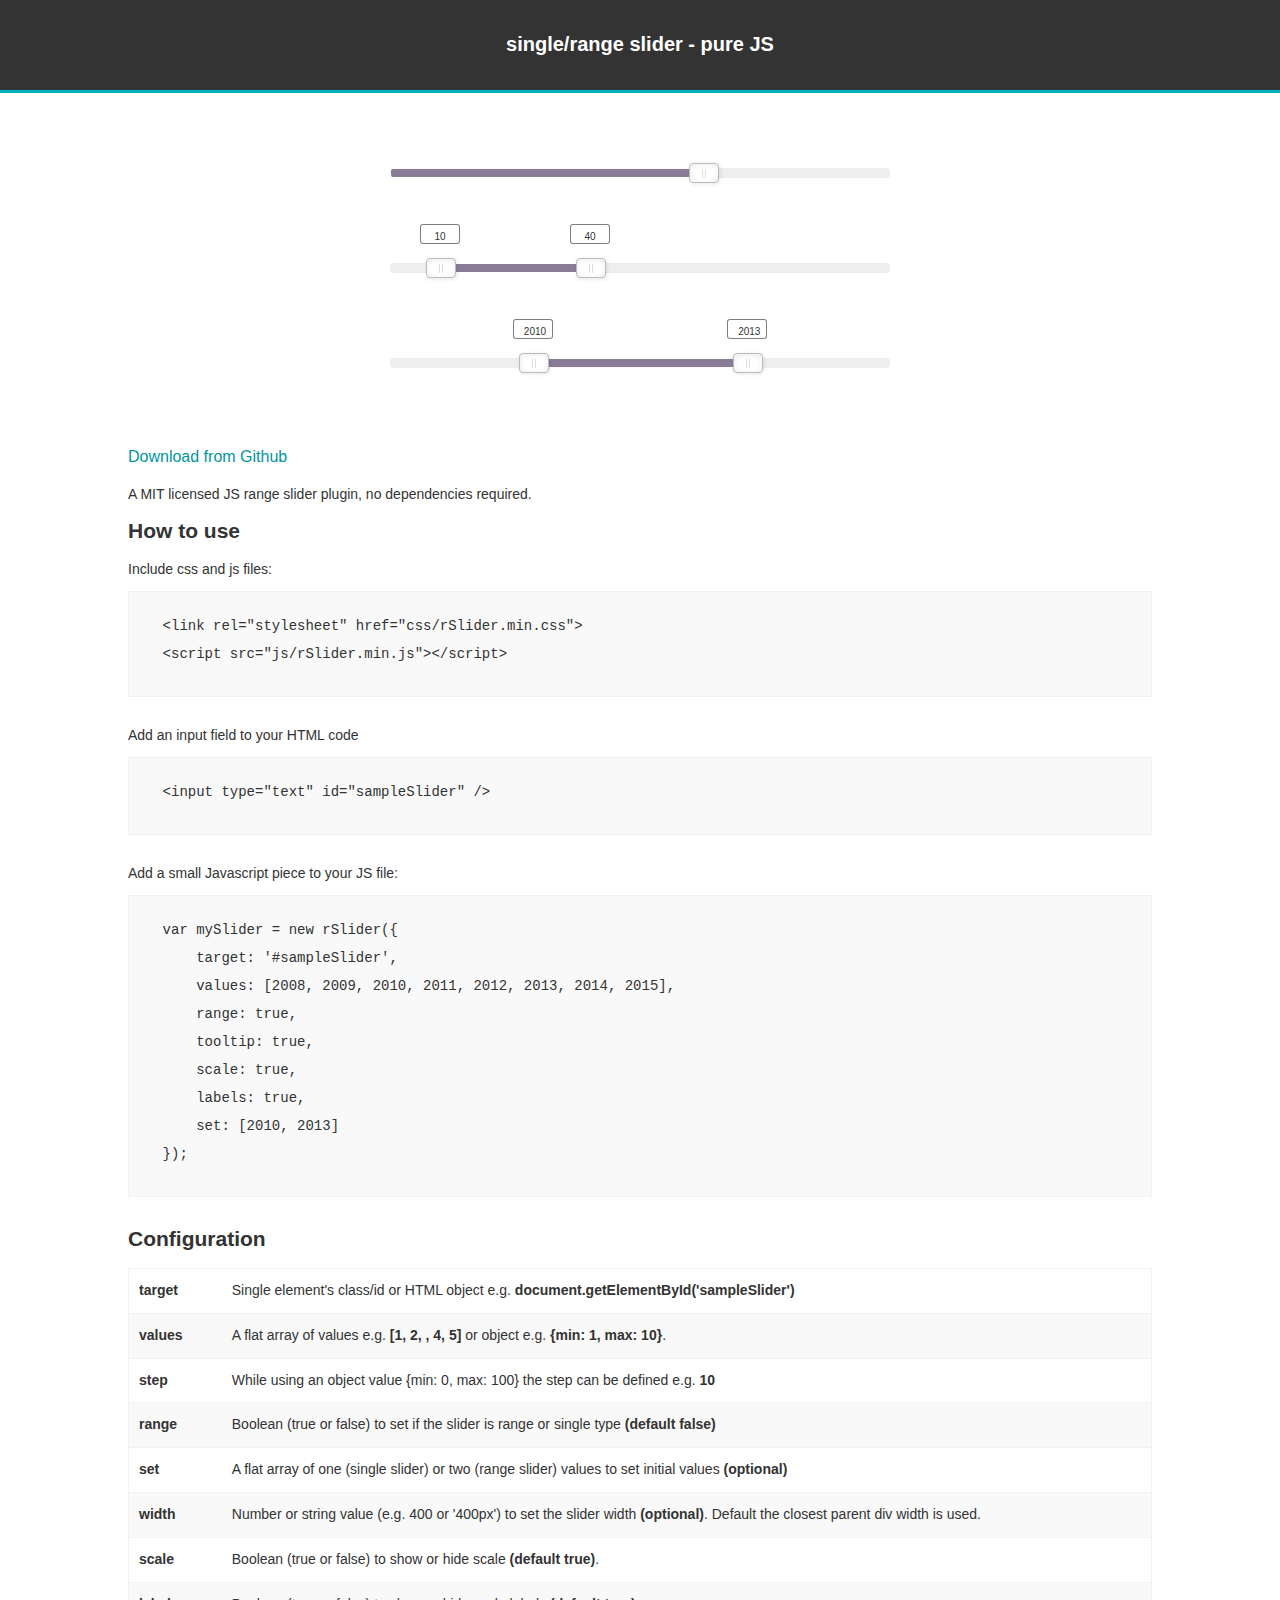
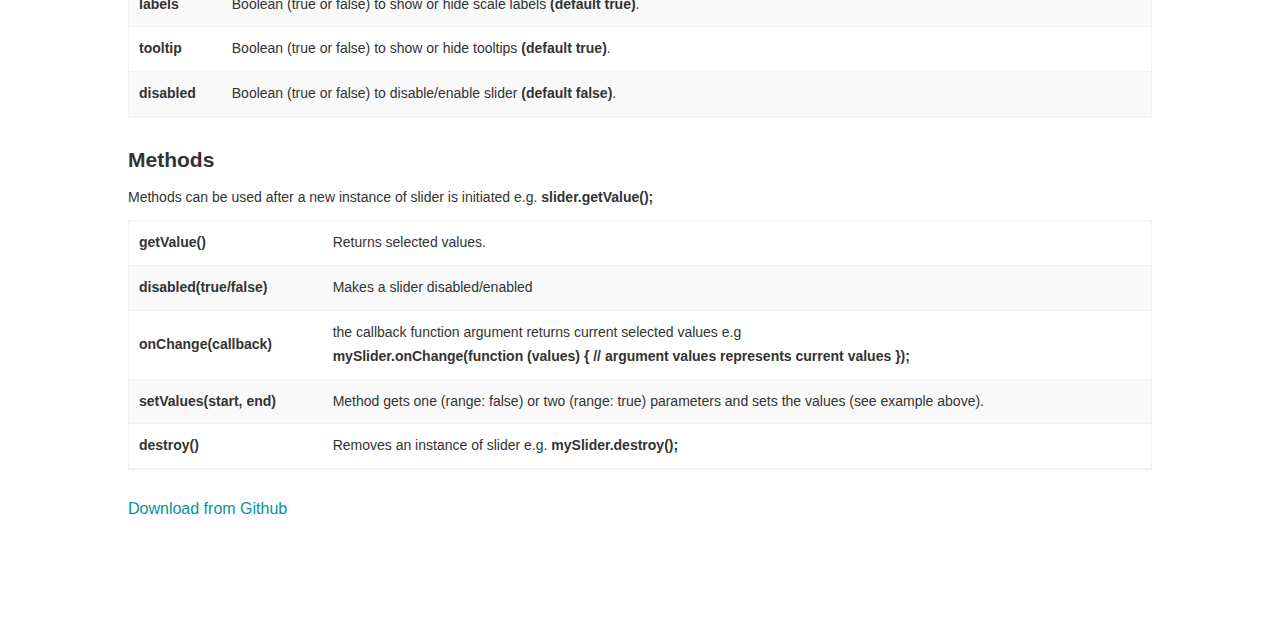
<file: slide.html>
<!DOCTYPE html>
<html lang="en">
<head>
    <meta charset="UTF-8">
    <meta name="viewport" content="width=device-width, initial-scale=1.0">
    <meta http-equiv="X-UA-Compatible" content="ie=edge">
    <title>Range Slider</title>
    <style>
        * {
            box-sizing: border-box;
        }
        body {
            font-family: Arial, Helvetica, sans-serif;
            margin: 0;
            padding: 0 0 50px;
            color: #333;
            font-size: 14px;
        }
        p {
            margin: 0;
        }
        pre {
            padding: 20px 20px 0 0;
            background: #f9f9f9;
            border: 1px solid #f2f2f2;
            margin-bottom: 30px;
            line-height: 2em;
        }
        .top {
            background-color: #333;
            border-bottom: 3px solid #00b3bc;
            color: #fff;
            padding: 20px;
        }
        .top h1 {
            font-size: 20px;
            text-align: center;
        }
        .container {
            width: 80%;
            margin: 70px auto;
        }
        .slider-container {
            width: 90%;
            max-width: 500px;
            margin: 0 auto 50px;
        }
        .config {
            border: 1px solid #f2f2f2;
            margin-bottom: 30px;
            line-height: 1.7em;
        }
        .config table {
            border-collapse: collapse;
            width: 100%;
        }
        .config table td {
            padding: 10px;
            border-bottom: 1px solid #f2f2f2;
        }
        .config table tr:nth-child(even) td {
            background-color: #f9f9f9;
        }
        .mb {
            margin-bottom: 15px;
        }
        .label {
            font-weight: bold;
            white-space: nowrap;
        }
        .download {
            margin-bottom: 20px;
        }
        .download a {
            text-decoration: none;
            color: #00969b;
            font-size: 16px;
        }

    </style>
    <link rel="stylesheet" href="css/rSlider.min.css">
</head>
<body>
    <div class="top">
        <h1>single/range slider - pure JS</h1>
    </div>

    <div class="container">

        <div class="slider-container">
            <input type="text" id="slider2" class="slider" />
        </div>
        <div class="slider-container">
            <input type="text" id="slider3" class="slider" />
        </div>
        <div class="slider-container">
            <input type="text" id="slider" class="slider" />
        </div>
        <div class="download">
            <a href="https://github.com/slawomir-zaziablo/range-slider">Download from Github</a>
        </div>
        <div class="desc">
            <p>A MIT licensed JS range slider plugin, no dependencies required.</p>
            <h2>How to use</h2>
            <p>Include css and js files:</p>
            <pre>
    &lt;link rel="stylesheet" href="css/rSlider.min.css"&gt;
    &lt;script src="js/rSlider.min.js"&gt;&lt;/script&gt;
            </pre>
            <p>Add an input field to your HTML code</p>
            <pre>
    &lt;input type="text" id="sampleSlider" /&gt;
            </pre>
            <p>Add a small Javascript piece to your JS file:</p>
            <pre>
    var mySlider = new rSlider({
        target: '#sampleSlider',
        values: [2008, 2009, 2010, 2011, 2012, 2013, 2014, 2015],
        range: true,
        tooltip: true,
        scale: true,
        labels: true,
        set: [2010, 2013]
    });
            </pre>

            <h2>Configuration</h2>

            <div class="config">
                <table>
                    <tr>
                        <td class="label">target</td>
                        <td>Single element's class/id or HTML object e.g. <strong>document.getElementById('sampleSlider')</strong></td>
                    </tr>
                    <tr>
                        <td class="label">values</td>
                        <td>A flat array of values e.g. <strong>[1, 2, , 4, 5]</strong> or object e.g. <strong>{min: 1, max: 10}</strong>.</td>
                    </tr>
                    <tr>
                        <td class="label">step</td>
                        <td>While using an object value {min: 0, max: 100} the step can be defined e.g. <strong>10</strong></td>
                    </tr>
                    <tr>
                        <td class="label">range</td>
                        <td>Boolean (true or false) to set if the slider is range or single type <strong>(default false)</strong></td>
                    </tr>
                    <tr>
                        <td class="label">set</td>
                        <td>A flat array of one (single slider) or two (range slider) values to set initial values <strong>(optional)</strong></td>
                    </tr>
                    <tr>
                        <td class="label">width</td>
                        <td>Number or string value (e.g. 400 or '400px') to set the slider width <strong>(optional)</strong>. Default the closest parent div width is used.</td>
                    </tr>
                    <tr>
                        <td class="label">scale</td>
                        <td>Boolean (true or false) to show or hide scale <strong>(default true)</strong>.</td>
                    </tr>
                    <tr>
                        <td class="label">labels</td>
                        <td>Boolean (true or false) to show or hide scale labels <strong>(default true)</strong>.</td>
                    </tr>
                    <tr>
                        <td class="label">tooltip</td>
                        <td>Boolean (true or false) to show or hide tooltips <strong>(default true)</strong>.</td>
                    </tr>
                    <tr>
                        <td class="label">disabled</td>
                        <td>Boolean (true or false) to disable/enable slider <strong>(default false)</strong>.</td>
                    </tr>
                </table>
                
            </div>

            <h2>Methods</h2>
            <p class="mb">Methods can be used after a new instance of slider is initiated e.g. <strong>slider.getValue();</strong></p>

            <div class="config">
                <table>
                    <tr class="row">
                        <td class="label">getValue()</td>
                        <td>Returns selected values.</td>
                    </tr>
                    <tr class="row">
                        <td class="label">disabled(true/false)</td>
                        <td>Makes a slider disabled/enabled</td>
                    </tr>
                    <tr class="row">
                        <td class="label">onChange(callback)</td>
                        <td>the callback function argument returns current selected values e.g<br><strong>mySlider.onChange(function (values) { // argument values represents current values });</strong></td>
                    </tr>
                    <tr class="row">
                        <td class="label">setValues(start, end)</td>
                        <td>Method gets one (range: false) or two (range: true) parameters and sets the values (see example above).</td>
                    </tr>
                    <tr class="row">
                        <td class="label">destroy()</td>
                        <td>Removes an instance of slider e.g. <strong>mySlider.destroy();</strong></td>
                    </tr>                    
                </table>
            </div>
        </div>
        <div class="download">
            <a href="https://github.com/slawomir-zaziablo/range-slider">Download from Github</a>
        </div>
    </div>
    
    <script src="js/rSlider.min.js"></script>
    <script>
        (function () {
            'use strict';

            var init = function () {                

                var slider2 = new rSlider({
                    target: '#slider2',
                    values: [0, 1, 2, 3, 4, 5, 6, '7', 8],
                    range: false,
                    set: [5],
                    tooltip: false,
                    onChange: function (vals) {
                        console.log(vals);
                    }
                });

                var slider3 = new rSlider({
                    target: '#slider3',
                    values: {min: 0, max: 100},
                    step: 10,
                    range: true,
                    set: [10, 40],
                    scale: true,
                    labels: false,
                    onChange: function (vals) {
                        console.log(vals);
                    }
                });

                var slider = new rSlider({
                    target: '#slider',
                    values: [2008, 2009, 2010, 2011, 2012, 2013, 2014, 2015],
                    range: true,
                    set: [2010, 2013],
                    onChange: function (vals) {
                        console.log(vals);
                    }
                });
            };
            window.onload = init;
        })();
    </script>
</body>
</html>
</file>
<file: css/rSlider.min.css>
.rs-container * {
    box-sizing: border-box;
    -webkit-touch-callout: none;
    -webkit-user-select: none;
    -khtml-user-select: none;
    -moz-user-select: none;
    -ms-user-select: none;
    user-select: none
}

.rs-container {
    font-family: Arial, Helvetica, sans-serif;
    height: 45px;
    position: relative
}

.rs-container .rs-bg,
.rs-container .rs-selected {
    background-color: #eee;
    border: 1px solid #ededed;
    height: 10px;
    left: 0;
    position: absolute;
    top: 5px;
    width: 100%;
    border-radius: 3px
}

.rs-container .rs-selected {
    background-color: rgba(37, 10, 61, 0.5);
    border: 1px solid white;
    transition: all .2s linear;
    width: 0
}

.rs-container.disabled .rs-selected {
    background-color: #ccc;
    border-color: #bbb
}

.rs-container .rs-pointer {
    background-color: #fff;
    border: 1px solid #bbb;
    border-radius: 4px;
    cursor: pointer;
    height: 20px;
    left: -10px;
    position: absolute;
    top: 0;
    transition: all .2s linear;
    width: 30px;
    box-shadow: inset 0 0 1px #FFF, inset 0 1px 6px #ebebeb, 1px 1px 4px rgba(0, 0, 0, .1)
}

.rs-container.disabled .rs-pointer {
    border-color: #ccc;
    cursor: default
}

.rs-container .rs-pointer::after,
.rs-container .rs-pointer::before {
    content: '';
    position: absolute;
    width: 1px;
    height: 9px;
    background-color: #ddd;
    left: 12px;
    top: 5px
}

.rs-container .rs-pointer::after {
    left: auto;
    right: 12px
}

.rs-container.sliding .rs-pointer,
.rs-container.sliding .rs-selected {
    transition: none
}

.rs-container .rs-scale {
    left: 0;
    position: absolute;
    top: 5px;
    white-space: nowrap
}

.rs-container .rs-scale span {
    float: left;
    position: relative
}

.rs-container .rs-scale span::before {
    background-color: #ededed;
    content: "";
    height: 8px;
    left: 0;
    position: absolute;
    top: 10px;
    width: 1px
}

.rs-container.rs-noscale span::before {
    display: none
}

.rs-container.rs-noscale span:first-child::before,
.rs-container.rs-noscale span:last-child::before {
    display: block
}

.rs-container .rs-scale span:last-child {
    margin-left: -1px;
    width: 0
}

.rs-container .rs-scale span ins {
    color: #333;
    display: inline-block;
    font-size: 12px;
    margin-top: 20px;
    text-decoration: none
}

.rs-container.disabled .rs-scale span ins {
    color: #999
}

.rs-tooltip {
    color: #333;
    width: 20px;
    min-width: 40px;
    height: 20px;
    background: #fff;
    border: 1px solid rgba(0, 0, 0, 0.5);
    border-radius: 3px;
    position: absolute;
    transform: translate(-50%, -35px);
    left: 13px;
    text-align: center;
    font-size: 10px;
    padding: 6px 10px 0
}

.rs-container.disabled .rs-tooltip {
    border-color: #ccc;
    color: #999
}
</file>
